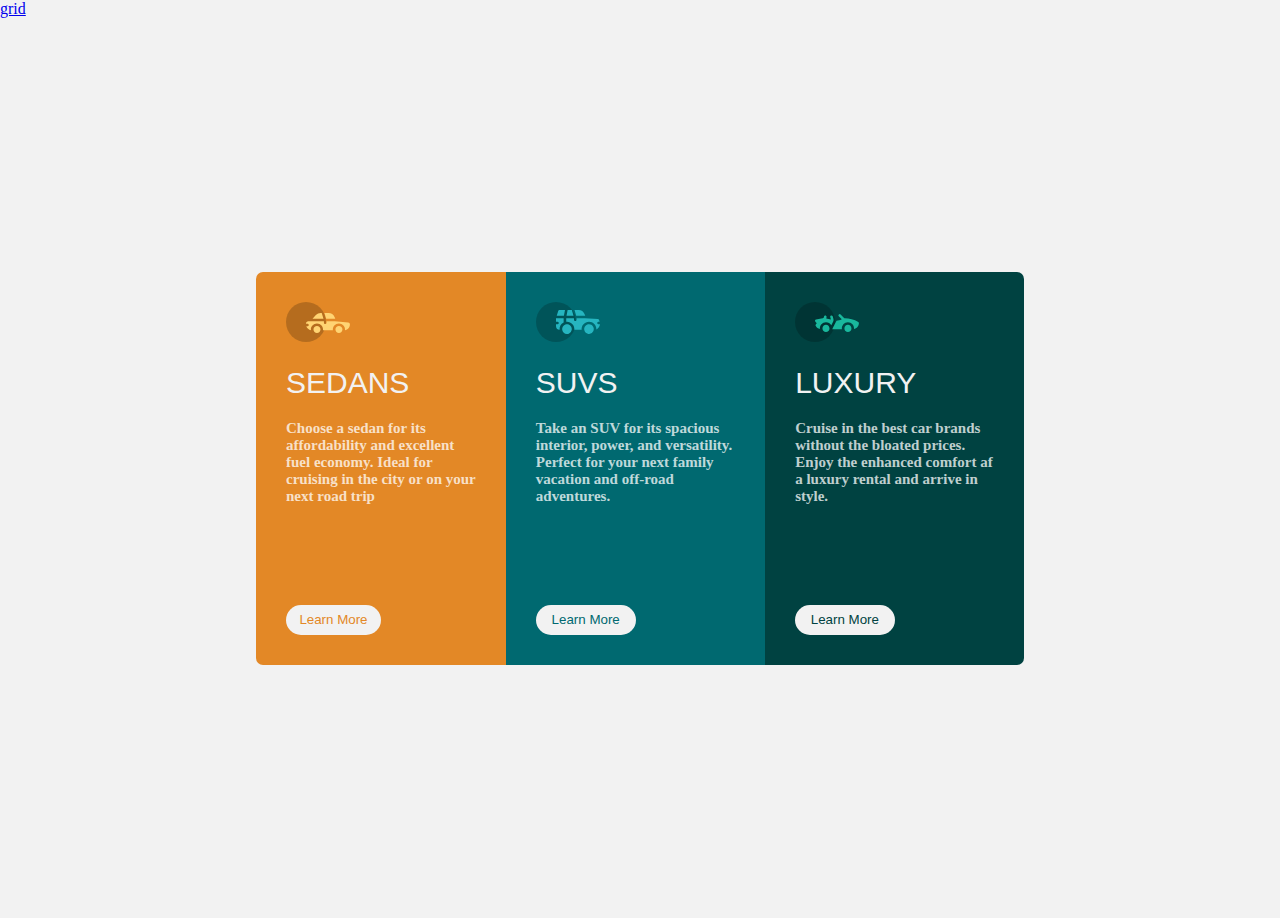
<file: index.html>
<!DOCTYPE html>
<html lang="en">
<head>
    <meta charset="UTF-8">
    <meta http-equiv="X-UA-Compatible" content="IE=edge">
    <meta name="viewport" content="width=device-width, initial-scale=1.0">
    <title>flexbox task</title>
    <link rel="stylesheet" href="style.css">
    <!-- <a href="grid.html"></a> -->
</head>
<body>
    <header><a href="grid.html">grid</a></header>
    <main>
        <div class="sedans">
            <img src="icon-sedans.svg" alt="sedan">
            <h1>SEDANS</h1>
            <P> Choose a sedan for its affordability and excellent fuel economy. Ideal for cruising in the city or on your next road trip </P>
            <button class="b1">Learn More</button>
        </div>
        <div class="suvs">
            <img src="icon-suvs.svg" alt="suvs" srcset="">
            <h1>SUVS</h1>
            <P> Take an SUV for its spacious interior, power, and versatility. Perfect for your next family vacation and off-road adventures.</P>
            <button class="b2">Learn More</button>
        </div>
        <div class="luxury">
            <img src="icon-luxury.svg" alt="">
            <h1>LUXURY</h1>
            <P> Cruise in the best car brands without the bloated prices. Enjoy the enhanced comfort af a luxury rental and arrive in style.</P>
            <button class="b3">Learn More</button>
        </div>
    </main>
</body>
</html>
</file>
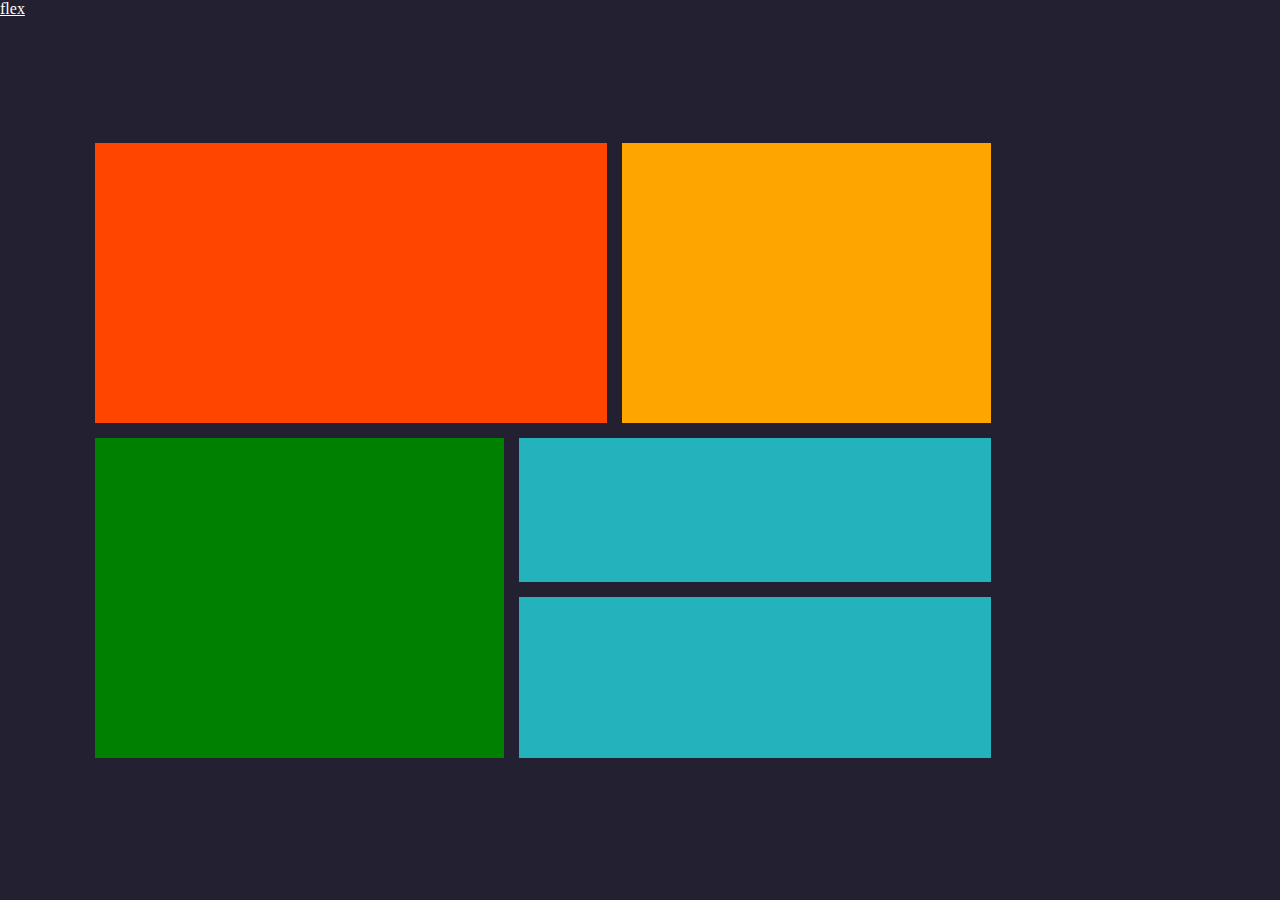
<file: grid.html>
<!DOCTYPE html>
<html lang="en">
<head>
    <meta charset="UTF-8">
    <meta http-equiv="X-UA-Compatible" content="IE=edge">
    <meta name="viewport" content="width=device-width, initial-scale=1.0">
    <title>FGrid task</title>
    <link rel="stylesheet" href="styleg.css">
</head>
<body>
    <header><a href="index.html">flex</a></header>
    <main>
        <div class="item-a"></div>
        <div class="item-b"></div>
        <div class="item-c"></div>
        <div class="item-d"></div>
        <div class="item-e"></div>
    </main>
</body>
</html>
</file>
<file: style.css>
*{
    margin: 0px;
    padding: 0px;
    box-sizing: border-box;
}

body{
    background-color: hsl(0, 0%, 95%);
    height: fit-content;
}

@media screen and (max-width:375px) {
    main{
        width: 50%;
    }
}

@media screen and (max-width:1440px) {
    main{
        width: 100%;
    }
}

main {
    width: 60%;
    display: flex;
    flex-direction: row;
    margin: auto;
    justify-content: center;
    align-items: center;
    height:100vh;
    font-size: 15px;  
}

.suvs{
    background-color: hsl(184, 100%, 22%);
    padding: 2em;
    border-radius: 0px;
    
}

.sedans{
    background-color: hsl(31, 77%, 52%);
    padding: 2em;
    border-radius: 7px 0 0 7px;
    
}

.luxury{
    background-color: hsl(179, 100%, 13%);
    padding: 2em;
    border-radius: 0 7px 7px 0;
}

img{
    padding-bottom: 20px;
}

h1{
    padding-bottom: 20px;
    color: hsl(0, 0%, 95%);
    font-family: 'Lexend Deca', sans-serif;
    font-weight: 400;
}

p{
    padding-bottom: 100px;
    color:  hsla(0, 0%, 100%, 0.75);
    font-weight: 700;
    font-family: 'Big Shoulders Display', cursive;
}

.b1{
    color:hsl(31, 77%, 52%) ;
    width: 50%;
    height: 30px;
    border-radius: 50px;
    border: 0px;
    background-color: hsl(0, 0%, 95%);
    font-family: 'Lexend Deca', sans-serif;
    font-weight: 400;
}

.b2{
    color:hsl(184, 100%, 22%) ;
    width: 50%;
    height: 30px;
    border-radius: 50px;
    border: 0px;
    background-color: hsl(0, 0%, 95%);
    font-family: 'Lexend Deca', sans-serif;
    font-weight: 400 bold;
}

.b3{
    color:hsl(179, 100%, 13%) ;
    width: 50%;
    height: 30px;
    border-radius: 50px;
    border: 0px;
    background-color: hsl(0, 0%, 95%);
    font-family: 'Lexend Deca', sans-serif;
    font-weight: 400 bold;
}
</file>
<file: styleg.css>
*{
    margin: 0px;
    padding: 0px;
    color: white;
}
body{
    background-color: rgba(4, 2, 21, 0.88);
    display: flex;
    /* place-items: ; */
    height: 100vh;
    
}
main{
    display: grid;
    grid-template-areas: 
    'a a b'
    'c d d'
    'c e e'
    ;
    gap: 15px;
    margin: auto;
    width: 70%;
    margin-left: 70px;
}
main  div{
    padding: 2em;
    text-align: center;
}
.item-a{
    background-color:orangered ;
    grid-area: a;
    
}
.item-b{
    background-color: orange;
    grid-area: b;
    padding: 140px;
}
.item-c{
    background-color: green;
    grid-area: c;
    padding: 160px;
}

.item-d{
    background-color: rgb(36, 178, 188) ;
    grid-area: d;
}
.item-e{
    background-color: rgb(36, 178, 188) ;    
    grid-area: e;
    padding: 40px;
}
</file>
